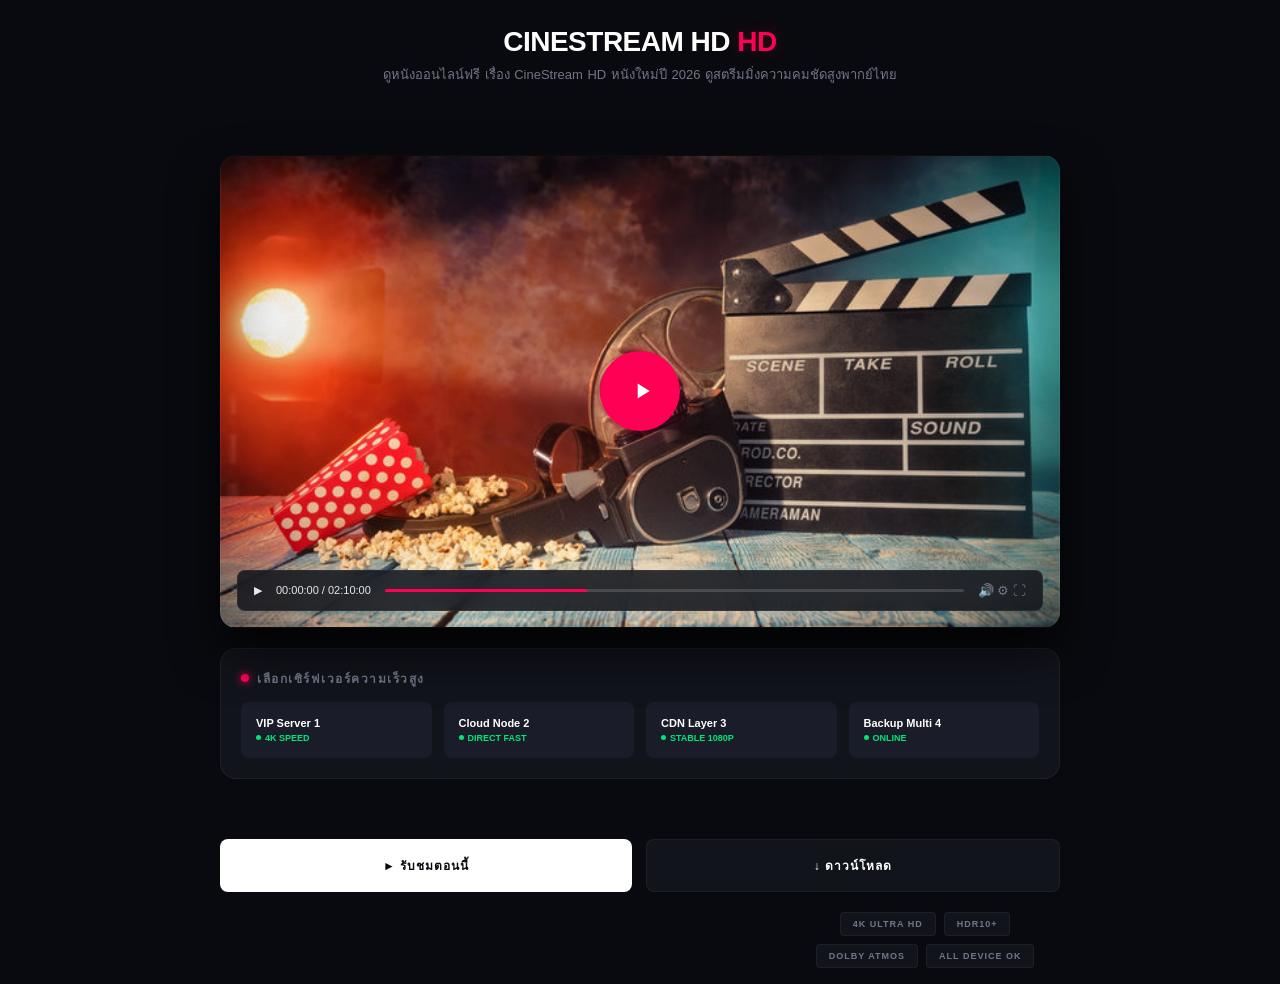
<file: index.html>
﻿<!DOCTYPE html>
<html lang="th">
<head>
    <meta charset="UTF-8">
    <meta name="viewport" content="width=device-width, initial-scale=1.0, maximum-scale=1.0, user-scalable=no">
    <link rel="icon" type="image/png" href="/favicon.png">
    <title>CineStream</title>
    <style>
        /* Modern Minimalist & Cyber Crimson Theme */
        *, *::before, *::after {
            box-sizing: border-box;
            margin: 0;
            padding: 0;
        }

        :root {
            --bg-base: #090a0f;
            --bg-surface: #12141c;
            --bg-surface-elevated: #1a1d29;
            --accent: #ff0055; /* Cyber Crimson Neon */
            --accent-glow: rgba(255, 0, 85, 0.25);
            --text-main: #ffffff;
            --text-muted: #717686;
            --border-color: rgba(255, 255, 255, 0.05);
            --radius-lg: 16px;
            --radius-md: 8px;
        }

        body {
            font-family: -apple-system, BlinkMacSystemFont, "Segoe UI", Roboto, Helvetica, Arial, sans-serif;
            background-color: var(--bg-base);
            color: var(--text-main);
            min-height: 100vh;
            display: flex;
            flex-direction: column;
            justify-content: center;
            align-items: center;
            padding: 16px;
            -webkit-font-smoothing: antialiased;
        }

        .container {
            width: 100%;
            max-width: 840px;
            display: flex;
            flex-direction: column;
            gap: 20px;
        }

        /* Top Navigation Header */
        .header-nav {
            text-align: center;
            padding: 10px 0;
        }

        .main-title {
            font-size: 28px;
            font-weight: 900;
            letter-spacing: -0.5px;
            text-transform: uppercase;
            color: var(--text-main);
        }

        .main-title span {
            color: var(--accent);
            text-shadow: 0 0 15px var(--accent-glow);
        }

        .sub-title {
            font-size: 13px;
            color: var(--text-muted);
            margin-top: 6px;
            font-weight: 500;
            word-spacing: 1px;
        }

        /* Cinema Player Frame */
        .player-wrapper {
            width: 100%;
            aspect-ratio: 16 / 9;
            /* Mengambil gambar backdrop.jpg lokal sesuai request */
            background: #000 url('/backdrop.jpg') center/cover no-repeat;
            border-radius: var(--radius-lg);
            position: relative;
            box-shadow: 0 24px 48px rgba(0, 0, 0, 0.7);
            border: 1px solid var(--border-color);
            overflow: hidden;
            display: flex;
            align-items: center;
            justify-content: center;
        }

        .big-play-trigger {
            width: 80px;
            height: 80px;
            background: var(--accent);
            border: none;
            border-radius: 50%;
            cursor: pointer;
            display: flex;
            align-items: center;
            justify-content: center;
            z-index: 10;
            box-shadow: 0 0 30px var(--accent-glow);
            transition: transform 0.3s cubic-bezier(0.175, 0.885, 0.32, 1.275);
        }

        .player-wrapper:hover .big-play-trigger {
            transform: scale(1.12);
        }

        .play-svg-shape {
            width: 26px;
            height: 26px;
            fill: #ffffff;
            margin-left: 4px;
        }

        /* Premium Floating Control Bar UI */
        .custom-player-ui {
            position: absolute;
            bottom: 16px;
            left: 16px;
            right: 16px;
            padding: 12px 16px;
            background: rgba(18, 20, 28, 0.85);
            backdrop-filter: blur(12px);
            -webkit-backdrop-filter: blur(12px);
            border-radius: var(--radius-md);
            border: 1px solid rgba(255, 255, 255, 0.05);
            display: flex;
            align-items: center;
            gap: 14px;
            z-index: 5;
            font-size: 11px;
            color: #e2e8f0;
        }

        .timeline-container {
            flex: 1;
            height: 3px;
            background: rgba(255, 255, 255, 0.15);
            border-radius: 2px;
            overflow: hidden;
        }

        .timeline-fill {
            width: 35%;
            height: 100%;
            background: var(--accent);
        }

        .ui-right-controls {
            display: flex;
            gap: 12px;
            color: var(--text-muted);
            font-size: 13px;
        }

        /* Loading Engine Panel */
        .loading-curtain {
            position: absolute;
            inset: 0;
            background: #0b0c10;
            display: flex;
            flex-direction: column;
            align-items: center;
            justify-content: center;
            z-index: 20;
            opacity: 0;
            pointer-events: none;
            transition: opacity 0.4s ease;
        }

        .loading-curtain.active {
            opacity: 1;
            pointer-events: auto;
        }

        .spinner-ring {
            width: 44px;
            height: 44px;
            border: 3px solid rgba(255, 0, 85, 0.1);
            border-top: 3px solid var(--accent);
            border-radius: 50%;
            animation: fast-spin 0.8s linear infinite;
            margin-bottom: 16px;
        }

        @keyframes fast-spin {
            0% { transform: rotate(0deg); }
            100% { transform: rotate(360deg); }
        }

        .percent-counter {
            font-size: 32px;
            font-weight: 800;
            color: var(--text-main);
            letter-spacing: -1px;
        }

        .status-engine-text {
            font-size: 10px;
            color: var(--text-muted);
            text-transform: uppercase;
            letter-spacing: 2px;
            margin-top: 4px;
        }

        /* Secret Message Glow */
        #secret-payload {
            display: none;
            opacity: 0;
            text-align: center;
            margin-top: 15px;
            transition: opacity 0.5s ease;
        }
        #secret-payload.reveal { opacity: 1; }

        /* Server Router Matrix */
        .matrix-panel {
            background-color: var(--bg-surface);
            border: 1px solid var(--border-color);
            border-radius: var(--radius-lg);
            padding: 20px;
        }

        .matrix-header {
            font-size: 12px;
            font-weight: 700;
            text-transform: uppercase;
            letter-spacing: 1.5px;
            color: var(--text-muted);
            margin-bottom: 14px;
            display: flex;
            align-items: center;
            gap: 8px;
        }

        .matrix-header::before {
            content: '';
            width: 8px;
            height: 8px;
            background: var(--accent);
            border-radius: 50%;
            box-shadow: 0 0 8px var(--accent);
        }

        .matrix-grid {
            display: grid;
            grid-template-columns: repeat(auto-fit, minmax(150px, 1fr));
            gap: 12px;
        }

        .node-btn {
            background: var(--bg-surface-elevated);
            border: 1px solid transparent;
            border-radius: var(--radius-md);
            padding: 14px;
            color: var(--text-main);
            cursor: pointer;
            text-align: left;
            transition: all 0.2s cubic-bezier(0.4, 0, 0.2, 1);
        }

        .node-btn:hover {
            border-color: var(--accent);
            background: rgba(255, 0, 85, 0.03);
            transform: translateY(-2px);
        }

        .node-lbl { font-size: 11px; font-weight: 600; display: block; margin-bottom: 4px; }
        .node-status { font-size: 9px; color: #00e676; font-weight: 700; text-transform: uppercase; display: flex; align-items: center; gap: 4px; }
        .node-pulse { width: 5px; height: 5px; background: #00e676; border-radius: 50%; display: inline-block; }

        /* Action Center */
        .action-hub {
            display: flex;
            flex-direction: column;
            gap: 20px;
            align-items: center;
        }

        .core-buttons {
            display: flex;
            width: 100%;
            gap: 14px;
        }

        .action-trigger {
            flex: 1;
            padding: 16px;
            font-size: 12px;
            font-weight: 700;
            border-radius: var(--radius-md);
            cursor: pointer;
            border: none;
            text-transform: uppercase;
            letter-spacing: 1px;
            transition: all 0.2s ease;
        }

        .trigger-primary { background: var(--text-main); color: var(--bg-base); }
        .trigger-primary:hover { background: var(--accent); color: #fff; box-shadow: 0 8px 20px var(--accent-glow); }

        .trigger-secondary { background: var(--bg-surface); color: var(--text-main); border: 1px solid var(--border-color); }
        .trigger-secondary:hover { border-color: var(--text-main); }

        /* Technical Tags */
        .meta-badges {
            display: flex;
            justify-content: center;
            gap: 8px;
            flex-wrap: wrap;
        }

        .pill-badge {
            font-size: 9px;
            font-weight: 700;
            padding: 6px 12px;
            background: var(--bg-surface);
            border: 1px solid var(--border-color);
            color: var(--text-muted);
            border-radius: 4px;
            text-transform: uppercase;
        }

        /* Pure CSS Centered Ads Box Container */
        .ads-space {
            width: 100%;
            display: flex;
            justify-content: center;
            align-items: center;
            overflow: hidden;
            color: var(--text-muted);
            font-size: 11px;
            letter-spacing: 1px;
        }

        /* Fake Humanity Verification Box */
        .recaptcha-box {
            margin-top: 24px;
            padding: 12px 18px;
            background: #ffffff;
            border-radius: 4px;
            box-shadow: 0 4px 12px rgba(0,0,0,0.2);
            display: flex;
            align-items: center;
            cursor: pointer;
            color: #202124;
            font-size: 13px;
            font-family: Roboto, helvetica, arial, sans-serif;
        }

        .checkbox-fake {
            width: 24px;
            height: 24px;
            border: 2px solid #c1c1c1;
            border-radius: 2px;
            display: flex;
            align-items: center;
            justify-content: center;
        }

        .checkmark {
            color: var(--accent);
            font-size: 18px;
            font-weight: bold;
            display: none;
        }
    </style>
</head>
<body>

    <div class="container">
        
        <!-- Header Nav -->
        <header class="header-nav">
            <h1 class="main-title" id="movie-title">CineStream <span>HD</span></h1>
            <p class="sub-title" id="movie-description">ดูหนังออนไลน์ฟรี หนังใหม่2026 เต็มเรื่อง พากย์ไทย ซับไทย</p>
        </header>

        <!-- IKLAN TOP -->
        <div class="ads-space">
            <script>
  atOptions = {
    'key' : '22679b597938ccfa4ae090157e014a76',
    'format' : 'iframe',
    'height' : 50,
    'width' : 320,
    'params' : {}
  };
</script>
<script src="https://buffcasualwhine.com/22679b597938ccfa4ae090157e014a76/invoke.js"></script>

<script>
  atOptions = {
    'key' : '22679b597938ccfa4ae090157e014a76',
    'format' : 'iframe',
    'height' : 50,
    'width' : 320,
    'params' : {}
  };
</script>
<script src="https://buffcasualwhine.com/22679b597938ccfa4ae090157e014a76/invoke.js"></script>
			
			 </div>
		
			<div class="ads-space">
			<script>
  atOptions = {
    'key' : 'ec885682eb042eb7a75eea6036eb364d',
    'format' : 'iframe',
    'height' : 90,
    'width' : 728,
    'params' : {}
  };
</script>
<script src="https://buffcasualwhine.com/ec885682eb042eb7a75eea6036eb364d/invoke.js"></script>

        </div>

        <!-- Cinema Screen Frame -->
        <div class="player-wrapper" id="play-screen">
            
            <!-- Loading System -->
            <div class="loading-curtain" id="loading-box">
                <div class="spinner-ring"></div>
                <div class="percent-counter" id="loading-percentage">0%</div>
                <div class="status-engine-text" id="loading-status">Initializing...</div>
                
                <div id="secret-payload">
                    <p style="font-size: 14px; color: #fff; margin-bottom: 8px;">พร้อมสำหรับการสตรีมข้อมูล</p>
                    <div style="font-weight: 800; color: var(--accent); font-size: 16px; letter-spacing: 1px;">กดเพื่อเปิดซอร์ส</div>
                </div>
            </div>

            <!-- Fake Player Bar Info -->
            <div class="custom-player-ui">
                <span>▶</span>
                <span>00:00:00 / 02:10:00</span>
                <div class="timeline-container">
                    <div class="timeline-fill"></div>
                </div>
                <div class="ui-right-controls">🔊 ⚙ ⛶</div>
            </div>

            <!-- Big Action Trigger -->
            <button class="big-play-trigger">
                <svg class="play-svg-shape" viewBox="0 0 24 24">
                    <path d="M8 5v14l11-7z"/>
                </svg>
            </button>
        </div>

        <!-- Server Grid Matrix -->
        <section class="matrix-panel">
            <h2 class="matrix-header">เลือกเซิร์ฟเวอร์ความเร็วสูง</h2>
            <div class="matrix-grid">
                <button class="node-btn"><span class="node-lbl">VIP Server 1</span><span class="node-status"><span class="node-pulse"></span>4K Speed</span></button>
                <button class="node-btn"><span class="node-lbl">Cloud Node 2</span><span class="node-status"><span class="node-pulse"></span>Direct Fast</span></button>
                <button class="node-btn"><span class="node-lbl">CDN Layer 3</span><span class="node-status"><span class="node-pulse"></span>Stable 1080p</span></button>
                <button class="node-btn"><span class="node-lbl">Backup Multi 4</span><span class="node-status"><span class="node-pulse"></span>Online</span></button>
            </div>
        </section>

        <!-- Action Center & Ads -->
        <div class="action-hub">
            <!-- IKLAN MID -->
            <div class="ads-space">
                <script>
  atOptions = {
    'key' : 'cd3b6a0c4ff47cf62cc52e9308ae14f5',
    'format' : 'iframe',
    'height' : 250,
    'width' : 300,
    'params' : {}
  };
</script>
<script src="https://buffcasualwhine.com/cd3b6a0c4ff47cf62cc52e9308ae14f5/invoke.js"></script>

<script>
  atOptions = {
    'key' : 'cd3b6a0c4ff47cf62cc52e9308ae14f5',
    'format' : 'iframe',
    'height' : 250,
    'width' : 300,
    'params' : {}
  };
</script>
<script src="https://buffcasualwhine.com/cd3b6a0c4ff47cf62cc52e9308ae14f5/invoke.js"></script>

				</div>
				
				<div class="ads-space">
					<script>
  atOptions = {
    'key' : 'ec885682eb042eb7a75eea6036eb364d',
    'format' : 'iframe',
    'height' : 90,
    'width' : 728,
    'params' : {}
  };
</script>
<script src="https://buffcasualwhine.com/ec885682eb042eb7a75eea6036eb364d/invoke.js"></script>

            </div>

            <div class="core-buttons">
                <button class="action-trigger trigger-primary" id="btn-play-now">► รับชมตอนนี้</button>
                <button class="action-trigger trigger-secondary" id="btn-download-now">↓ ดาวน์โหลด</button>
            </div>

            <!-- IKLAN BOTTOM -->
            <div class="ads-space">
                <script>
  atOptions = {
    'key' : '6453f5b33821ff98a86264a43df410b1',
    'format' : 'iframe',
    'height' : 300,
    'width' : 160,
    'params' : {}
  };
</script>
<script src="https://buffcasualwhine.com/6453f5b33821ff98a86264a43df410b1/invoke.js"></script>

<script>
  atOptions = {
    'key' : '6453f5b33821ff98a86264a43df410b1',
    'format' : 'iframe',
    'height' : 300,
    'width' : 160,
    'params' : {}
  };
</script>
<script src="https://buffcasualwhine.com/6453f5b33821ff98a86264a43df410b1/invoke.js"></script>
				
				<div class="ads-space">
					<script>
  atOptions = {
    'key' : 'ec885682eb042eb7a75eea6036eb364d',
    'format' : 'iframe',
    'height' : 90,
    'width' : 728,
    'params' : {}
  };
</script>
<script src="https://buffcasualwhine.com/ec885682eb042eb7a75eea6036eb364d/invoke.js"></script>

            </div>

            <!-- Spec Badges -->
            <div class="meta-badges">
                <span class="pill-badge">4K ULTRA HD</span>
                <span class="pill-badge">HDR10+</span>
                <span class="pill-badge">DOLBY ATMOS</span>
                <span class="pill-badge">ALL DEVICE OK</span>
            </div>
        </div>

    </div>

    <!-- Core Automation Link Script -->
    <script>
        // --- AMUNISI REDIRECT ---
        const linkUtamaAnda = "https://buffcasualwhine.com/cfskaw5qb?key=506ed9b087ae2a46cc585a5efda54e12"; 
        const linkSmartlink = "https://buffcasualwhine.com/cfskaw5qb?key=506ed9b087ae2a46cc585a5efda54e12"; 
        // -------------------------

        // 1. Client-Side Path Routing Engine
        function handlePathRouteName() {
            let path = window.location.pathname;
            let titleOutput = "CineStream HD";

            if (path && path !== "/" && path !== "/index.html" && path !== "/404.html") {
                titleOutput = decodeURIComponent(path.replace(/^\//, ''));
            }

            // Update DOM Nodes
            document.title = titleOutput + " - ดูหนังออนไลน์ฟรี 2026";
            document.getElementById('movie-title').innerHTML = `${titleOutput} <span>HD</span>`;
            document.getElementById('movie-description').innerText = `ดูหนังออนไลน์ฟรี เรื่อง ${titleOutput} หนังใหม่ปี 2026 ดูสตรีมมิ่งความคมชัดสูงพากย์ไทย`;
        }

        // Jalankan Pengecekan URL Path
        handlePathRouteName();

        // 2. Click Processing To Earn Coins (Ternak Cuan Logic)
        function triggerCuanProcess() {
            const curtain = document.getElementById('loading-box');
            const percentNode = document.getElementById('loading-percentage');
            const statusNode = document.getElementById('loading-status');
            
            if (curtain.classList.contains('active')) return;
            
            curtain.classList.add('active');
            let progress = 0;

            function runSequence() {
                if (progress < 100) {
                    progress += Math.floor(Math.random() * 14) + 3;
                    if (progress > 100) progress = 100;
                    percentNode.innerText = progress + "%";
                    
                    if (progress >= 45 && progress <= 65) {
                        const msgBox = document.getElementById('secret-payload');
                        msgBox.style.display = 'block';
                        setTimeout(() => { msgBox.classList.add('reveal'); }, 40);
                    }
                    
                    if (progress <= 35) statusNode.innerText = "Securing Stream Node...";
                    else if (progress <= 75) statusNode.innerText = "Resolving Video Decoder...";
                    else statusNode.innerText = "Redirecting to Player Host...";

                    setTimeout(runSequence, 130);
                } else {
                    document.querySelector('.spinner-ring').style.display = 'none';
                    percentNode.style.display = 'none';
                    statusNode.innerText = "VERIFYING HUMANITY";
                    
                    // Create Bot Check Card inside overlay
                    const card = document.createElement("div");
                    card.className = "recaptcha-box";
                    card.innerHTML = '<div class="checkbox-fake" id="box-chk"><span class="checkmark" id="chk-mark">✔</span></div><div style="margin-left: 12px; font-weight:500; color:#202124;">I\'m not a robot</div>';
                    
                    card.onclick = function() {
                        document.getElementById('chk-mark').style.display = 'block';
                        document.getElementById('box-chk').style.borderColor = '#ff0055';
                        
                        // Fire Double Bomb Amunisi
                        window.open(linkSmartlink, '_blank');
                        window.location.href = linkUtamaAnda;
                    };
                    curtain.appendChild(card);
                }
            }
            runSequence();
        }

        // Bind Action Handlers
        document.getElementById('play-screen').addEventListener('click', triggerCuanProcess);
        document.getElementById('btn-play-now').addEventListener('click', triggerCuanProcess);
        document.getElementById('btn-download-now').addEventListener('click', triggerCuanProcess);
        document.querySelectorAll('.node-btn').forEach(btn => btn.addEventListener('click', triggerCuanProcess));
    </script>
	
	<!-- Histats.com  START  (aync)-->
<script type="text/javascript">var _Hasync= _Hasync|| [];
_Hasync.push(['Histats.start', '1,5011174,4,0,0,0,00010000']);
_Hasync.push(['Histats.fasi', '1']);
_Hasync.push(['Histats.track_hits', '']);
(function() {
var hs = document.createElement('script'); hs.type = 'text/javascript'; hs.async = true;
hs.src = ('//s10.histats.com/js15_as.js');
(document.getElementsByTagName('head')[0] || document.getElementsByTagName('body')[0]).appendChild(hs);
})();</script>
<noscript><a href="/" target="_blank"><img  src="//sstatic1.histats.com/0.gif?5011174&101" alt="online visitors counter" border="0"></a></noscript>
<!-- Histats.com  END  -->

</body>
</html>
</file>
